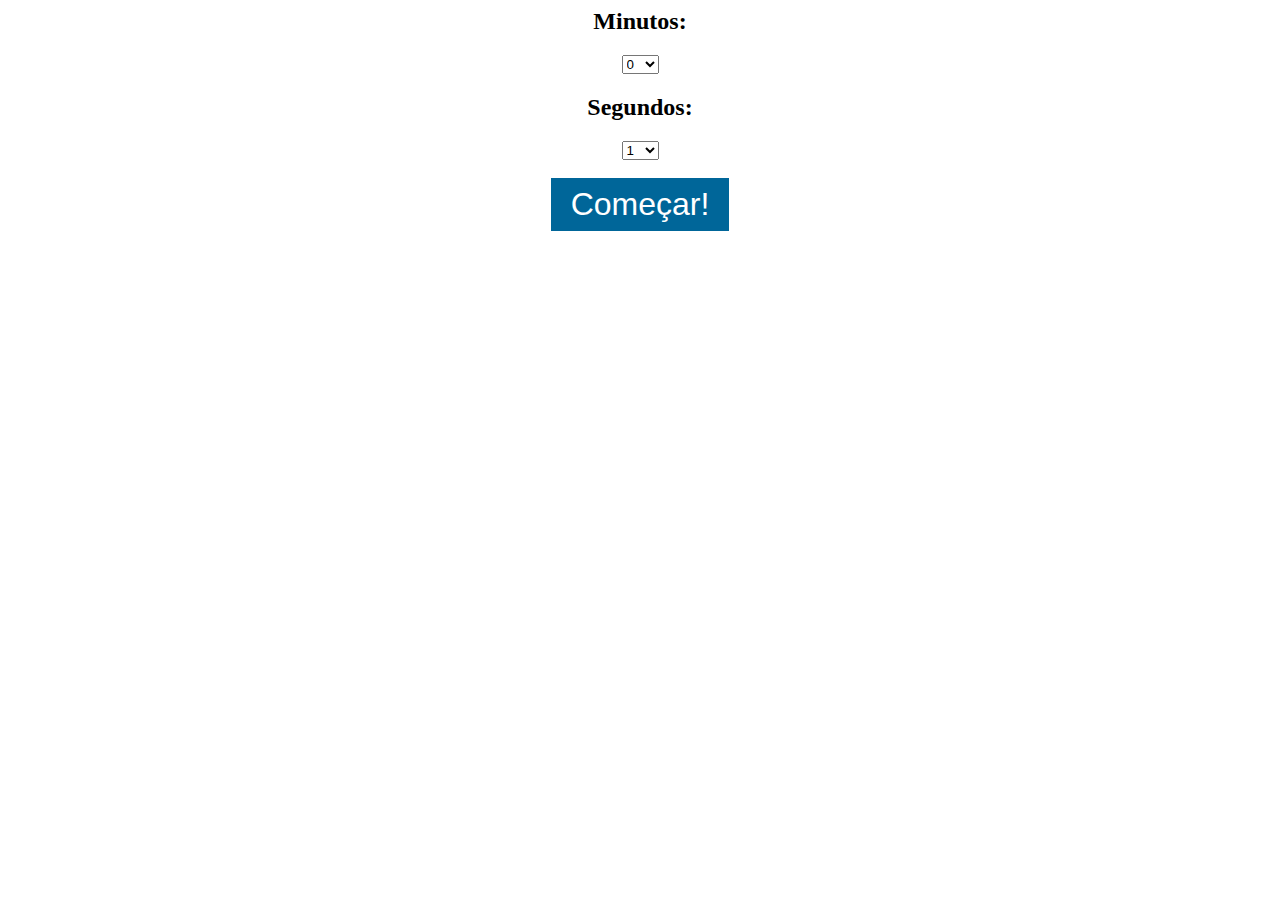
<file: materiais-de-apoio/js/exercicios-iniciais/alarmejs-setInterval/index.html>
<html>
<head>
    <title>Projeto Cronometro - JavaScript</title>
    <style>
        .container{
            text-align: center;
        }

        button{
            background: #069;
            color:white;
            font-size: 32px;
            padding:8px 20px;
            cursor: pointer;
            border:0;
        }
    </style>
</head>

<body>
    <audio id="sound" src="alarm.mp3" style="display: none;"></audio>

    <div class="container">
        <h2>Minutos:</h2>
        <select id="minutos" name="minutos"></select>

        <h2>Segundos:</h2>
        <select id="segundos" name="segundos"></select>
        <br/>
        <br/>
        <button id="comecar">Começar!</button>

        <div id="display">
            <h3></h3>
        </div><!--display-->
    </div><!--container-->

    <script>
        var display = document.getElementById('display');

        var minutos = document.getElementById('minutos');
        var segundos = document.getElementById('segundos');

        var comecar = document.getElementById('comecar');


        var cronometroSeg;

        var minutoAtual;
        var segundoAtual;

        var interval;

        for(var i = 0; i <= 60; i++){
            minutos.innerHTML+='<option value="'+i+'">'+i+'</option>';
        }

        for(var i = 1; i <= 60; i++){
            segundos.innerHTML+='<option value="'+i+'">'+i+'</option>';
        }

        comecar.addEventListener('click',function(){
            minutoAtual = minutos.value;
            segundoAtual = segundos.value;

            display.childNodes[1].innerHTML = minutoAtual + ":" + segundoAtual;

            interval = setInterval(function(){

                segundoAtual--;
                if(segundoAtual <= 0){
                    if(minutoAtual > 0){
                        minutoAtual--;
                        segundoAtual = 59;
                    }else{
                        alert("Acabou!");
                        document.getElementById("sound").play();
                        clearInterval(interval);
                    }
                }
                
                display.childNodes[1].innerHTML = minutoAtual + ":"+segundoAtual;
            },1000);


        })

    </script>

</body>

</html>
</file>
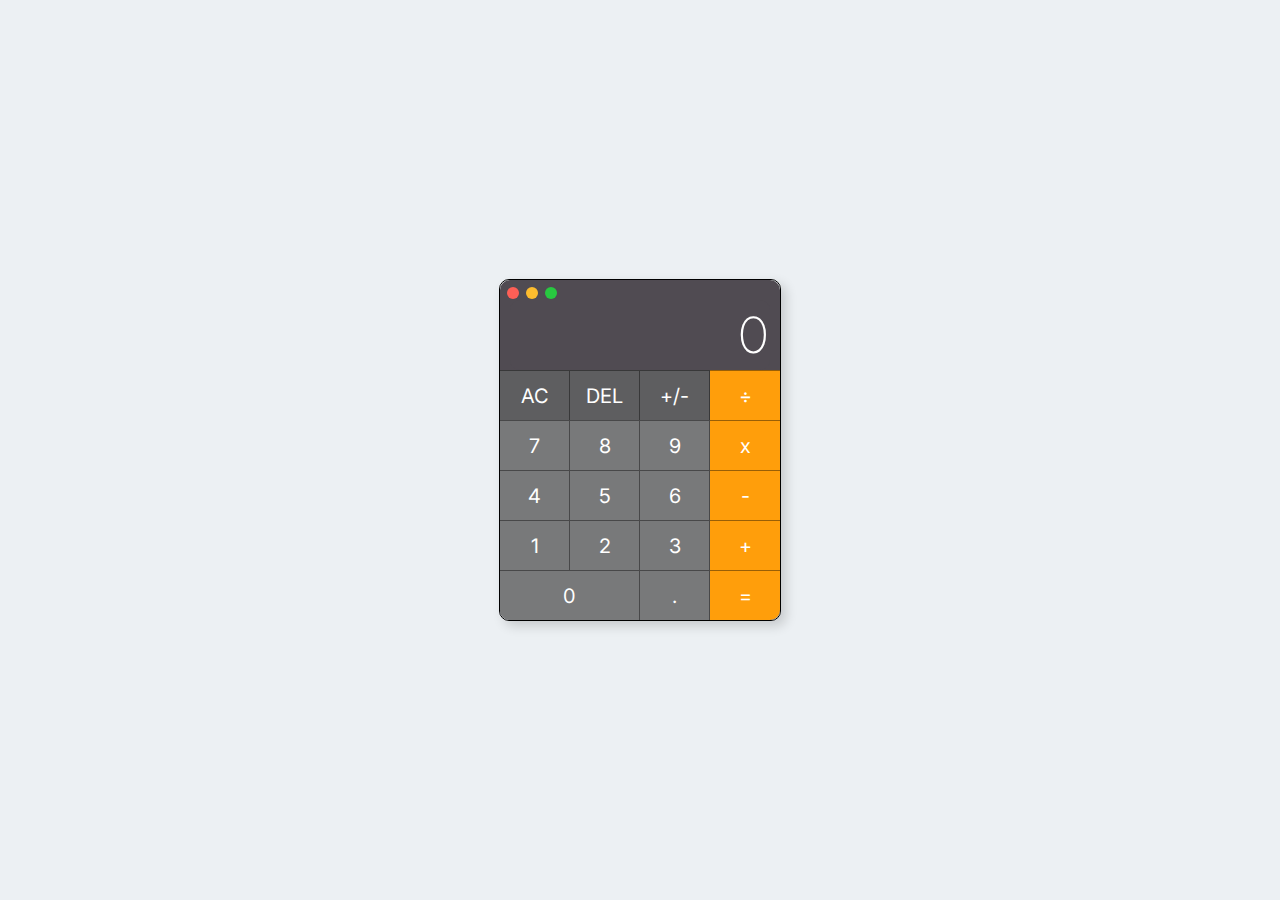
<file: materiais-de-apoio/js/exercicios-vanillajs/calculadora-completa/index.html>
<!DOCTYPE html>
<html lang="pt-BR">

<head>
    <meta charset="UTF-8">
    <meta http-equiv="X-UA-Compatible" content="IE=edge">
    <meta name="viewport" content="width=device-width, initial-scale=1.0">
    <title>Calculadora completa</title>
    <link rel="stylesheet" href="./styles/styles.css">
</head>

<body>
    <div class="conteudo">
        <div class="calculadora">
            <header class="opcoes__janela">
                <div></div>
                <div></div>
                <div></div>
            </header>
            <main class="conteudo__botoes">
                <input type="text" placeholder="0" class="js-resultado" />
                <a class="botoes__iniciais js-btn-ac">AC</a>
                <a class="botoes__iniciais js-btn-del">DEL</a>
                <a class="botoes__iniciais js-btn-mais-menos">+/-</a>
                <a class="js-btn-padroes" data-valor="/">÷</a>
                <a class="js-btn-padroes" data-valor="7">7</a>
                <a class="js-btn-padroes" data-valor="8">8</a>
                <a class="js-btn-padroes" data-valor="9">9</a>
                <a class="js-btn-padroes" data-valor="*">x</a>
                <a class="js-btn-padroes" data-valor="4">4</a>
                <a class="js-btn-padroes" data-valor="5">5</a>
                <a class="js-btn-padroes" data-valor="6">6</a>
                <a class="js-btn-padroes" data-valor="-">-</a>
                <a class="js-btn-padroes" data-valor="1">1</a>
                <a class="js-btn-padroes" data-valor="2">2</a>
                <a class="js-btn-padroes" data-valor="3">3</a>
                <a class="js-btn-padroes" data-valor="+">+</a>
                <a class="js-btn-padroes grid-span-2 borda-radius-esquerda" data-valor="0">0</a>
                <a class="js-btn-padroes" data-valor=".">.</a>
                <a class="js-btn-igual borda-radius-direita">=</a>
            </main>
        </div>
    </div>
    <script src="./script/script.js"></script>
</body>

</html>
</file>
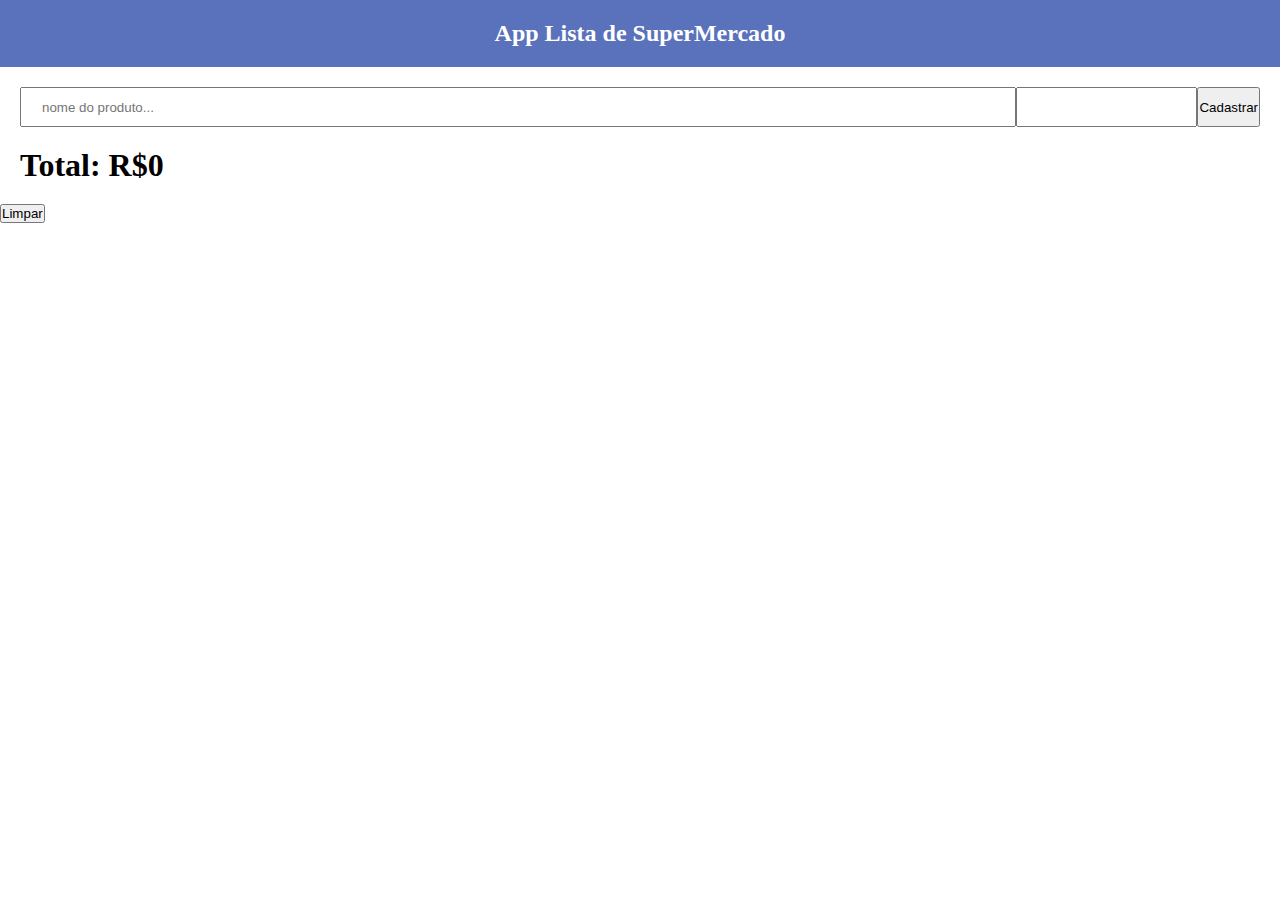
<file: materiais-de-apoio/js/exercicios-vanillajs/lista-supermercado/index.html>
<!DOCTYPE html>
<html lang="en">
<head>
    <meta charset="UTF-8">
    <meta http-equiv="X-UA-Compatible" content="IE=edge">
    <meta name="viewport" content="width=device-width, initial-scale=1.0">
    <title>SuperMercado App</title>
    <link rel="stylesheet" href="style.css">
</head>
<body>
    <header>
        <h2>App Lista de SuperMercado</h2>
    </header>

    <div class="lista-cadastro">
        <input type="text" placeholder="nome do produto..."
        name="nome_produto" />

        <input type="number" name="price" step="0.01"
        title="This should be a number with up to 2 decimal places.">
        
        <input type="submit" name="acao" value="Cadastrar" />
    </div>

    <!-- js dinamico -->
    <div class="lista-produtos"></div>
    <div class="soma-produto">
        <h1>Total: R$0</h1>
    </div>

    <button name="limpar">Limpar</button>

    <script src="script.js"></script>
</body>
</html>
</file>
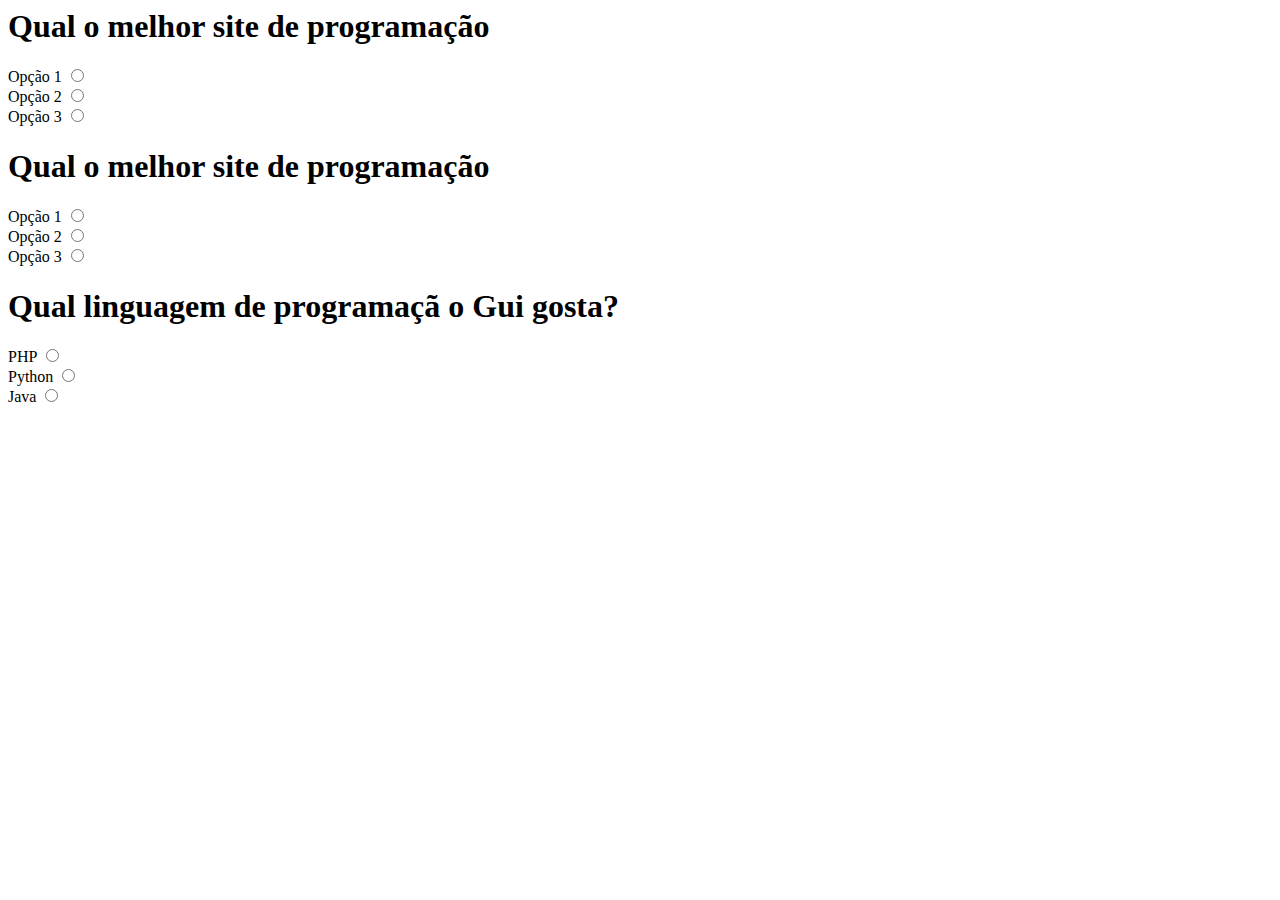
<file: materiais-de-apoio/js/exercicios-vanillajs/perguntas-respostas/index.html>
<html>
    <head>
        <title>Perguntas & Respostas</title>
    </head>
    <body>
        <div class="title">
            <h1>Qual o melhor site de programação</h1>
        </div>

        <form class="pergunta">
        <div class="resposta">
            <span>Opção 1</span>
            <input type="radio" name="pergunta1" value="correta" />
            <br/>
            </div>
        <div class="resposta">
            <span>Opção 2</span>
            <input type="radio" name="pergunta1" value="incorreta" />
            <br/>
        </div>
        <div class="resposta">
            <span>Opção 3</span>
            <input type="radio" name="pergunta1" value="incorreta" />
            <br/>
        </div>
        </form>


        <div class="title">
            <h1>Qual o melhor site de programação</h1>
        </div>

        <form class="pergunta">
            <div class="resposta">
                <span>Opção 1</span>
                <input type="radio" name="pergunta1" value="correta" />
                <br/>
                </div>
            <div class="resposta">
                <span>Opção 2</span>
                <input type="radio" name="pergunta1" value="incorreta" />
                <br/>
            </div>
            <div class="resposta">
                <span>Opção 3</span>
                <input type="radio" name="pergunta1" value="incorreta" />
                <br/>
            </div>
        </form>

        <div class="title">
            <h1>Qual linguagem de programaçã o Gui gosta?</h1>
        </div>

        <form class="pergunta">
            <div class="resposta">
                <span>PHP</span>
                <input type="radio" name="pergunta1" value="correta" />
                <br/>
                </div>
            <div class="resposta">
                <span>Python</span>
                <input type="radio" name="pergunta1" value="incorreta" />
                <br/>
            </div>
            <div class="resposta">
                <span>Java</span>
                <input type="radio" name="pergunta1" value="incorreta" />
                <br/>
            </div>
        </form>
        <script>
            //1) Colocar o span e input type radio dentro de uma div para preencher toda a linha;
            //2) Recuperar o elemento pai da opção correta ou incorreta e aplicar a devida cor;
            //3) Depois de selecionado a resposta deixar o botão desabilitado



            var elementos = document.querySelectorAll('[type=radio]');

            for(var i = 0; i < elementos.length; i++){
                elementos[i].addEventListener('change',function(e){
                    let marcado = e.target.value;
                    if(marcado == "correta"){
                        
                    let parentNode = e.target.parentNode;
                    parentNode.style.backgroundColor = 'green';

                    let els = parentNode.parentNode.querySelectorAll('[type=radio]');

                    for(var n = 0; n < els.length; n++){
                        els[n].disabled = true;
                    }
                        
                    }else if(marcado == "incorreta"){
                    let parentNode = e.target.parentNode;
                    parentNode.style.backgroundColor = 'red';

                    let els = parentNode.parentNode.querySelectorAll('[type=radio]');

                    for(var n = 0; n < els.length; n++){
                        els[n].disabled = true;
                    }

                    let correta = parentNode.parentNode.querySelector('[value=correta]');
                    correta.parentNode.style.backgroundColor = 'green';


                    }
                })
            }
        </script>

    </body>
</html>
</file>
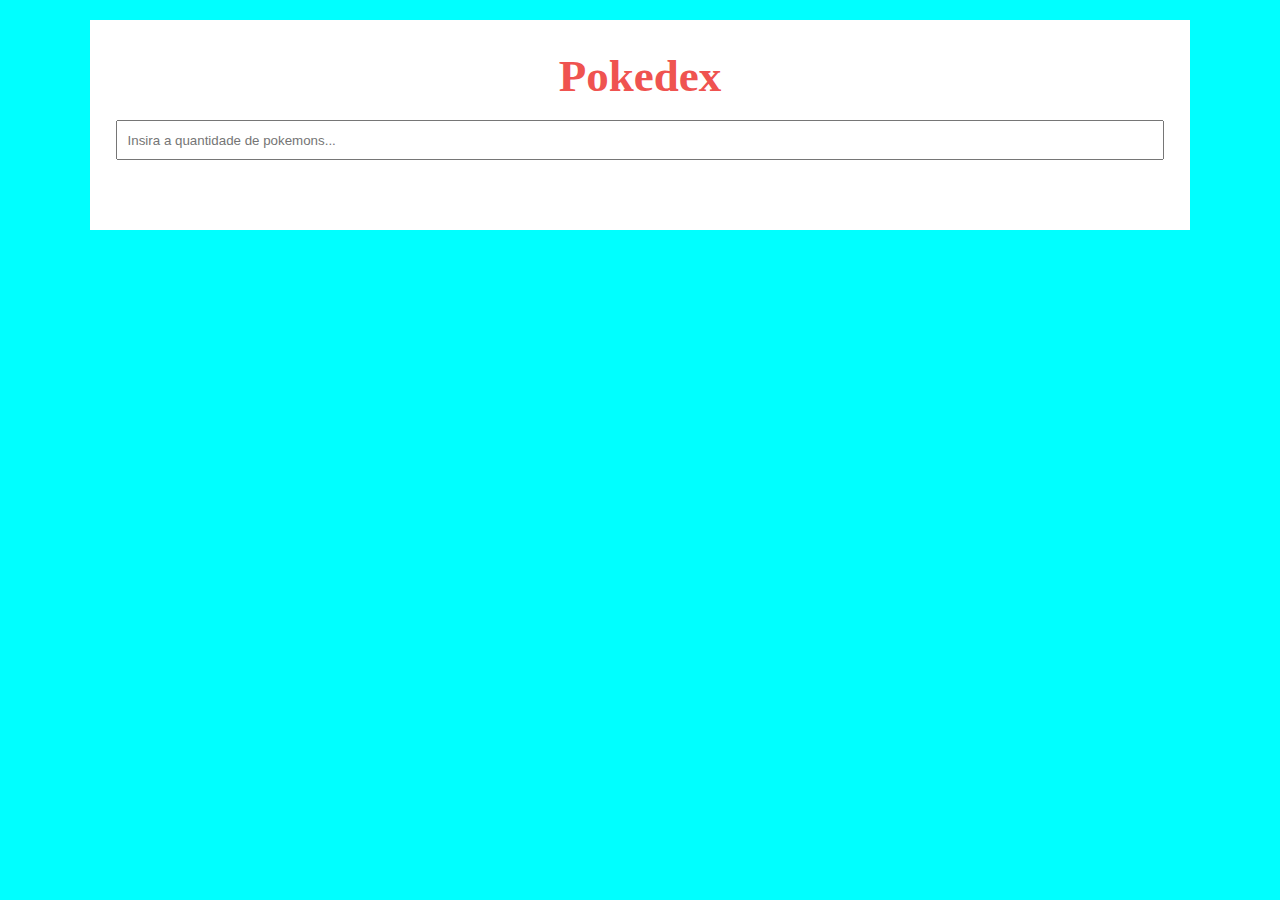
<file: materiais-de-apoio/js/exercicios-vanillajs/pokedex/pokedex/index.html>
<html>
    <head>
        <title>Pokedex</title>
        <link href="style.css" rel="stylesheet" />
    </head>
    <body>

        <div class="main">
            <h2>Pokedex</h2>
            <br/>
            <input id="quantidade" style="width:100%;height:40px;padding-left: 10px;" type="text" name="quantidade" placeholder="Insira a quantidade de pokemons..." />
            <div class="pokemon-boxes">

                
                
            </div><!--pokemon-boxes-->

        </div>

        <script>
             
             var quantidade = document.getElementById('quantidade');
             quantidade.addEventListener('keyup',()=>{
                pegaPokemons(quantidade.value);
             })
            pegaPokemons(1);
            function pegaPokemons(quantidade){
                fetch('https://pokeapi.co/api/v2/pokemon?limit='+quantidade)
                .then(response => response.json())
                .then(allpokemon => {

                    var pokemons = [];

                    allpokemon.results.map((val)=>{
                        
                        fetch(val.url)
                        .then(response => response.json())
                        .then(pokemonSingle => {
                            pokemons.push({nome:val.name,imagem:pokemonSingle.sprites.front_default});
                            

                            if(pokemons.length == quantidade){
                                //Finalizamos nossas requisições.

                                
                                var pokemonBoxes = document.querySelector('.pokemon-boxes');
                                pokemonBoxes.innerHTML = "";

                               // console.log(pokemons);
                                pokemons.map(function(val){
                                pokemonBoxes.innerHTML+=`
                                
                <div class="pokemon-box">
                    <img src="`+val.imagem+`" />
                    <p>`+val.nome+`</p>
                </div>          
                                `;
                
                                })




                            }

                        })



                    })

                
                })
            }

        </script>

    </body>
</html>
</file>
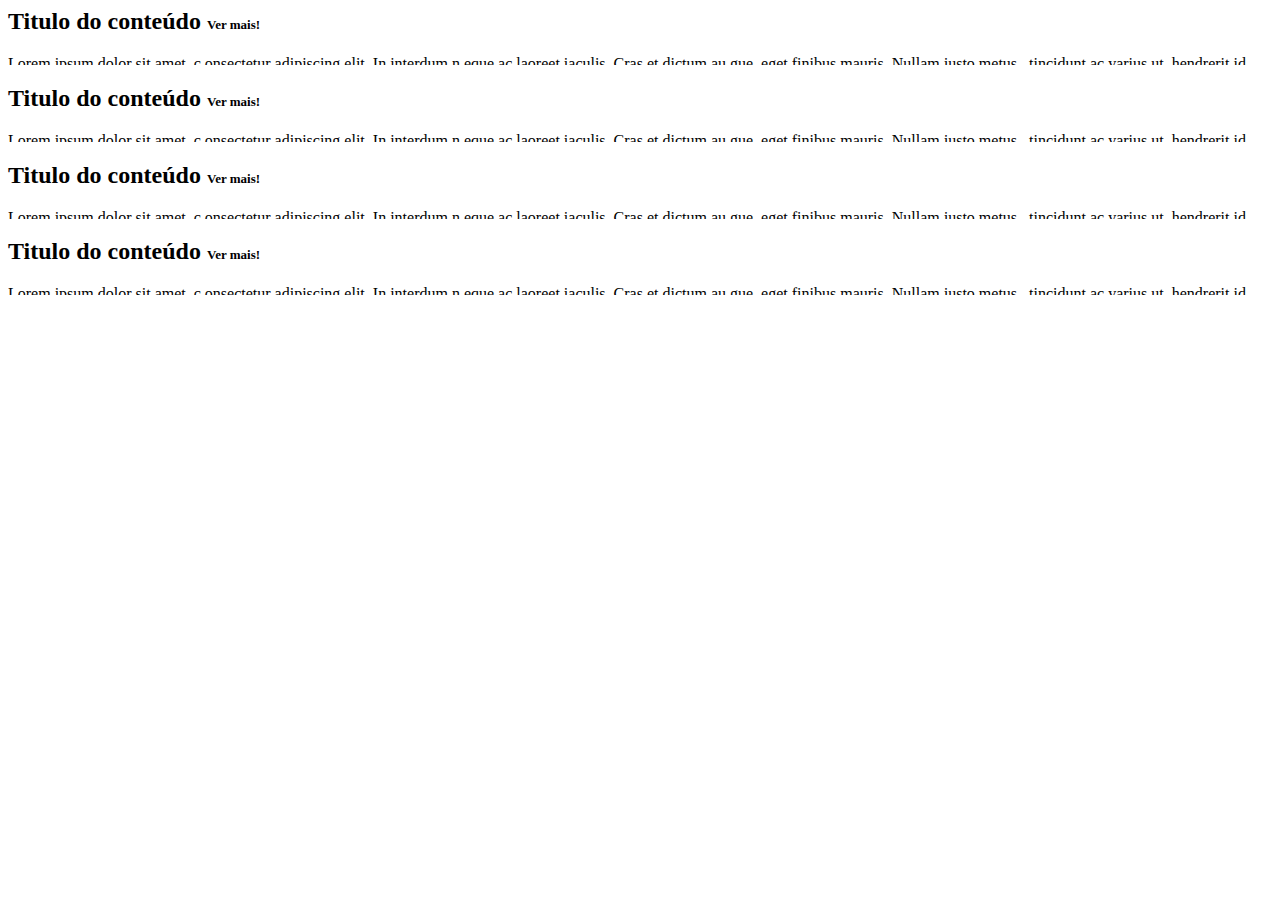
<file: materiais-de-apoio/js/DOM/animar-texto.html>
<html>
    <body>
        <style>
            /*
            .box{
                width:200px;
                height: 200px;
                background-color:red;
                margin-left: 0;
            }
            .animEsquerda{
                transition:1s;
                margin-left: 90px;
                margin-top:20px;
                background-color: green;
            }
            */
            .conteudo h2 span{
                font-size: 13px;
                cursor: pointer;
            }

            .conteudo p{
                overflow:hidden;
                height:10px;
                transition:1s;
            }

            .mostrar{

                height:200px !important;
            }
        </style>
        <!--<div class="box"></div>-->
        <div class="conteudo">
            <h2>Titulo do conteúdo <span>Ver mais!</span></h2>
            <p>Lorem ipsum dolor sit amet, c
                onsectetur adipiscing elit. In interdum n
                eque ac laoreet iaculis. Cras et dictum au
                gue, eget finibus mauris. Nullam justo metus
                , tincidunt ac varius ut, hendrerit id dolor.
                 Fusce sodales tempus commodo. Morbi ac elit vel 
                 ipsum maximus euismod sit amet in arcu. Curabitur 
                 imperdiet ante a libero volutpat, vitae dignissim 
                 lacus semper. Morbi scelerisque velit non accumsan
                  convallis. Proin nec tempus ante. Quisque justo justo, 
                  ittis id mauris id, tincidunt lobortis erat. Aenean
                   quis consequat metus, nec fringilla tortor. 
                   Donec sit amet bibendum tellus. Vivamus imperdiet nulla ac feugiat rutrum.</p>
        </div>
        <div class="conteudo">
            <h2>Titulo do conteúdo <span>Ver mais!</span></h2>
            <p>Lorem ipsum dolor sit amet, c
                onsectetur adipiscing elit. In interdum n
                eque ac laoreet iaculis. Cras et dictum au
                gue, eget finibus mauris. Nullam justo metus
                , tincidunt ac varius ut, hendrerit id dolor.
                 Fusce sodales tempus commodo. Morbi ac elit vel 
                 ipsum maximus euismod sit amet in arcu. Curabitur 
                 imperdiet ante a libero volutpat, vitae dignissim 
                 lacus semper. Morbi scelerisque velit non accumsan
                  convallis. Proin nec tempus ante. Quisque justo justo, 
                  ittis id mauris id, tincidunt lobortis erat. Aenean
                   quis consequat metus, nec fringilla tortor. 
                   Donec sit amet bibendum tellus. Vivamus imperdiet nulla ac feugiat rutrum.</p>
        </div>
        <div class="conteudo">
            <h2>Titulo do conteúdo <span>Ver mais!</span></h2>
            <p>Lorem ipsum dolor sit amet, c
                onsectetur adipiscing elit. In interdum n
                eque ac laoreet iaculis. Cras et dictum au
                gue, eget finibus mauris. Nullam justo metus
                , tincidunt ac varius ut, hendrerit id dolor.
                 Fusce sodales tempus commodo. Morbi ac elit vel 
                 ipsum maximus euismod sit amet in arcu. Curabitur 
                 imperdiet ante a libero volutpat, vitae dignissim 
                 lacus semper. Morbi scelerisque velit non accumsan
                  convallis. Proin nec tempus ante. Quisque justo justo, 
                  ittis id mauris id, tincidunt lobortis erat. Aenean
                   quis consequat metus, nec fringilla tortor. 
                   Donec sit amet bibendum tellus. Vivamus imperdiet nulla ac feugiat rutrum.</p>
        </div>
        <div class="conteudo">
            <h2>Titulo do conteúdo <span>Ver mais!</span></h2>
            <p>Lorem ipsum dolor sit amet, c
                onsectetur adipiscing elit. In interdum n
                eque ac laoreet iaculis. Cras et dictum au
                gue, eget finibus mauris. Nullam justo metus
                , tincidunt ac varius ut, hendrerit id dolor.
                 Fusce sodales tempus commodo. Morbi ac elit vel 
                 ipsum maximus euismod sit amet in arcu. Curabitur 
                 imperdiet ante a libero volutpat, vitae dignissim 
                 lacus semper. Morbi scelerisque velit non accumsan
                  convallis. Proin nec tempus ante. Quisque justo justo, 
                  ittis id mauris id, tincidunt lobortis erat. Aenean
                   quis consequat metus, nec fringilla tortor. 
                   Donec sit amet bibendum tellus. Vivamus imperdiet nulla ac feugiat rutrum.</p>
        </div>
        <script>
            /*
           var box = document.querySelectorAll('.box')[0];
           
           setTimeout(()=>{
                box.classList.add('animEsquerda');
           },1000);
           
           box.addEventListener('click',()=>{
            box.classList.add('animEsquerda');
           })

           */

           var span = document.querySelector('.conteudo span');
            
            span.addEventListener('click',function(){
                var conteudo = document.querySelector('.conteudo p');

                if(conteudo.classList.contains('mostrar')){
                    span.innerHTML = 'Ver mais!';
                    conteudo.classList.remove('mostrar');
                }else{
                    span.innerHTML = 'Ocultar';
                    conteudo.classList.add('mostrar');

                }
                
            });

        </script>
    </body>
</html>
</file>
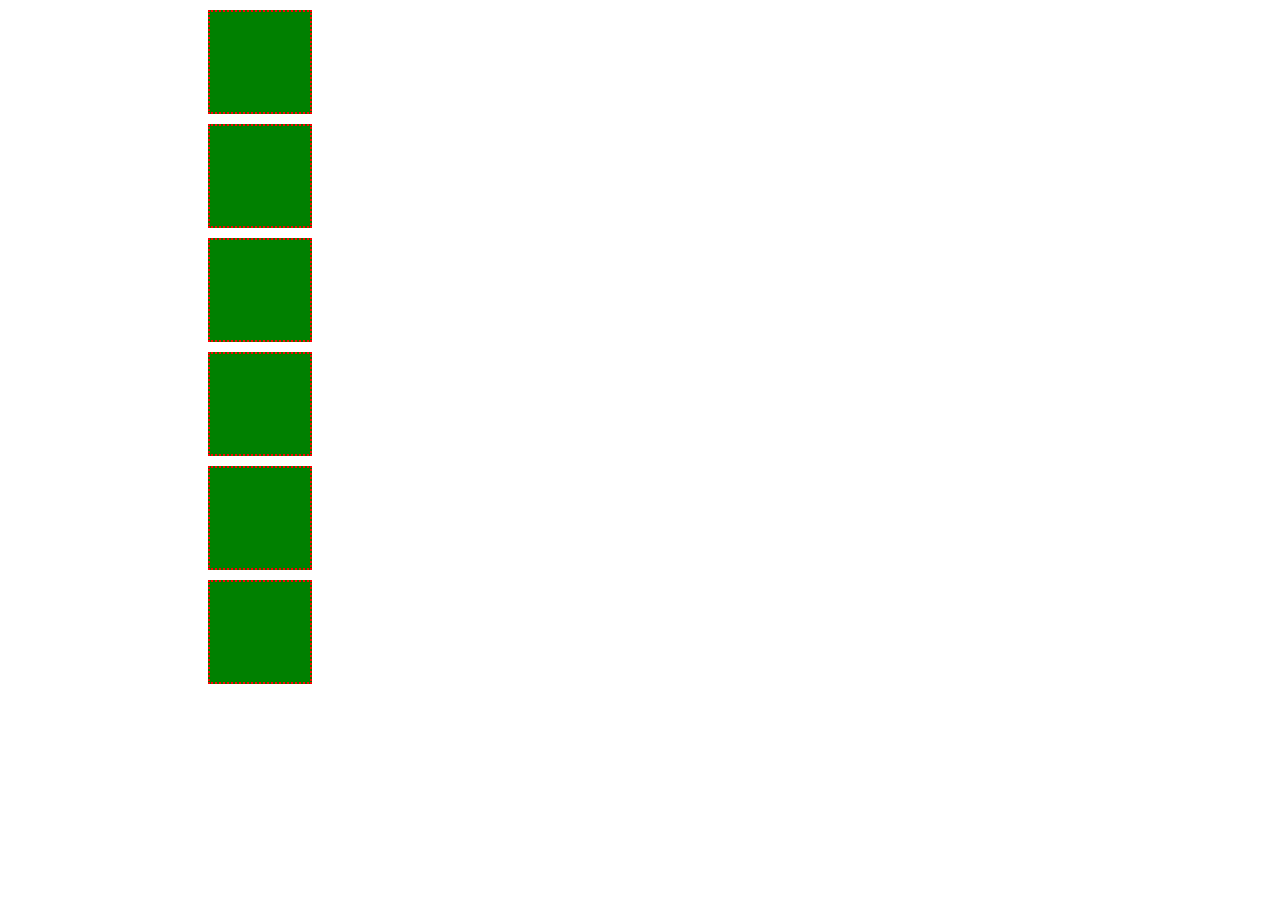
<file: materiais-de-apoio/js/DOM/css-js.html>
<html>
    <body>
        <!--<div id="box"></div>-->

        <div class="box"></div>
        <div class="box"></div>
        <div class="box"></div>
        <div class="box"></div>
        <div class="box"></div>
        <div class="box"></div>
    </body>
    <script>
        /*
        var el = document.getElementById('box');
         el.style.width = 100;
         el.style.height = 100;
         el.style.backgroundColor = 'red'; 
         el.style.marginLeft = 200;
         */

         //margin-left
         //marginLeft

         //background-color
         //backgroundColor

         var elementos = document.getElementsByClassName('box');

        /*
         var el = elementos[0];

         el.style.width = 100;
         el.style.height = 100;
         el.style.backgroundColor = 'green'; 
         el.style.marginLeft = 200;
         */
         for(var i = 0; i < elementos.length; i++){
            var el = elementos[i];

            el.style.width = 100;
            el.style.height = 100;
            el.style.backgroundColor = 'green'; 
            el.style.marginLeft = 200;
            el.style.marginTop = 10;
            el.style.borderWidth = 2;
            el.style.borderColor = 'red';
            el.style.borderStyle = 'dotted';
            
         }

         
    </script>
</html>
</file>
<file: materiais-de-apoio/js/exercicios-vanillajs/calculadora-completa/styles/styles.css>
@import url("https://fonts.googleapis.com/css2?family=Inter:wght@200;500&display=swap");

:root {
  --cor-background: #ecf0f3;
  --cor-branco: #ffffff;
  --cor-sombra-padrao: rgba(0, 0, 0, 0.16);
  --cor-botao-normal: #78797a;
  --cor-botao-normal-hover: #afafaf;
  --cor-botao-topo-cinza-escuro: #5e5e60;
  --cor-botao-topo-cinza-escuro-hover: #7b797a;
  --cor-botao-laranja: #ff9e0b;
  --cor-botao-laranja-hover: #c97c02;
  --cor-input-resultado: #504b52;
  --cor-botao-fechar: #fe5f56;
  --cor-botao-minimizar: #fdbc2e;
  --cor-botao-maximizar: #28c840;
  --cor-borda-botoes: rgba(0, 0, 0, 0.4);
  --cor-borda-calculadora: rgba(0, 0, 0, 1);
}

* {
  font-family: "Inter", sans-serif;
  -moz-box-sizing: border-box;
  box-sizing: border-box;
  letter-spacing: 0px;
  -webkit-font-smoothing: antialiased;
  -moz-osx-font-smoothing: grayscale;
  scroll-behavior: smooth;
  margin: 0;
  background: var(--cor-background);
  outline: none;
}

.conteudo {
  height: 100vh;
  display: flex;
  justify-content: center;
  align-items: center;
}

.conteudo .calculadora {
  border: 1px solid var(--cor-borda-calculadora);
  position: relative;
  border-radius: 10px;
  box-shadow: 5px 5px 12px var(--cor-sombra-padrao);
}

.conteudo .calculadora .opcoes__janela {
  display: flex;
  position: absolute;
  top: 7px;
  left: 7px;
  background-color: transparent;
  column-gap: 7px;
}

.conteudo .calculadora .opcoes__janela div {
  width: 12px;
  height: 12px;
  background-color: red;
  border-radius: 50%;
  position: relative;
}

.conteudo .calculadora .opcoes__janela div::after {
  content: "";
  display: flex;
  align-items: center;
  justify-content: center;
  line-height: 11px;
  font-size: 10px;
  cursor: pointer;
}

.conteudo .calculadora .opcoes__janela div:nth-child(1) {
  background-color: var(--cor-botao-fechar);
}

.conteudo .calculadora .opcoes__janela div:nth-child(2) {
  background-color: var(--cor-botao-minimizar);
}

.conteudo .calculadora .opcoes__janela div:nth-child(3) {
  background-color: var(--cor-botao-maximizar);
}

.conteudo .calculadora .opcoes__janela div:nth-child(1):hover:after {
  content: "x";
}

.conteudo .calculadora .opcoes__janela div:nth-child(2):hover:after {
  content: "-";
  line-height: 12px;
  font-size: 12px;
}

.conteudo .calculadora .opcoes__janela div:nth-child(3):hover:after {
  content: "+";
}

.conteudo .calculadora .conteudo__botoes {
  display: grid;
  background-color: var(--cor-input-resultado);
  border-radius: 10px;
}

.conteudo .calculadora .conteudo__botoes input {
  grid-column: span 4;
  height: 70px;
  width: 260px;
  background-color: var(--cor-input-resultado);
  border: none;
  border-radius: 10px;
  color: var(--cor-branco);
  font-size: 50px;
  text-align: right;
  margin: auto;
  margin-top: 20px;
  font-weight: 200;
}

.conteudo .calculadora .conteudo__botoes input::placeholder {
  color: var(--cor-branco);
  opacity: 1; /* para firefox */
}

.conteudo .calculadora .conteudo__botoes a {
  height: 50px;
  width: 70px;
  display: flex;
  justify-content: center;
  align-items: center;
  font-size: 20px;
  border: none;
  background-color: var(--cor-botao-normal);
  color: var(--cor-branco);
  cursor: pointer;
  border-right: 1px solid var(--cor-borda-botoes);
  border-top: 1px solid var(--cor-borda-botoes);
  user-select: none;
}

.conteudo .calculadora .conteudo__botoes a:hover {
  background-color: var(--cor-botao-normal-hover);
}

.conteudo .calculadora .conteudo__botoes a.grid-span-2 {
  grid-column: span 2;
  width: 100%;
}

.conteudo .calculadora .conteudo__botoes a.botoes__iniciais {
  background-color: var(--cor-botao-topo-cinza-escuro);
}

.conteudo .calculadora .conteudo__botoes a.botoes__iniciais:hover {
  background-color: var(--cor-botao-topo-cinza-escuro-hover);
}

.conteudo .calculadora .conteudo__botoes a:nth-child(4n + 1),
.conteudo .calculadora .conteudo__botoes a:last-child {
  background-color: var(--cor-botao-laranja);
  border-right: none;
}

.conteudo .calculadora .conteudo__botoes a:nth-child(4n + 1):hover,
.conteudo .calculadora .conteudo__botoes a:last-child:hover {
  background-color: var(--cor-botao-laranja-hover);
}

.borda-radius-esquerda {
  border-bottom-left-radius: 10px;
}

.borda-radius-direita {
  border-bottom-right-radius: 10px;
}
</file>
<file: materiais-de-apoio/js/exercicios-vanillajs/lista-supermercado/style.css>
*{
    margin:0;
    padding:0;
    box-sizing: border-box;
}

header{
    background-color: #5a71bb;
    text-align: center;
    color:white;
    padding:20px 0;
}

.lista-cadastro{
    display: flex;
    margin:20px 0;
    padding:0 20px;
}

.lista-cadastro input[type=text]{
    flex:1;
    height:40px;
    padding-left: 20px;
}

.lista-produto-single{
    padding:10px 0;
    margin:20px 0;
    border-bottom:1px solid #ccc;
    display: flex;
}

.lista-produto-single h3{
    flex:1;
    padding:0 20px;
}

h3.price-produto{
    text-align: right;
    font-size: 17px;
}

h3.price-produto > span{
    background-color: #5a71bb;
    padding:8px 10px;
    border-radius:20px;
    color:white;
}

.soma-produto{
    margin:20px;
}
</file>
<file: materiais-de-apoio/js/exercicios-vanillajs/pokedex/pokedex/style.css>
*{
    margin:0;
    padding:0;
    box-sizing: border-box;
}

body{
    background-color: aqua;
}

.main{
    margin:20px auto;
    max-width: 1100px;
    background-color: white;
    padding:30px 2%;
}

.main h2{
    font-size: 45px;
    color:#ef5350;
    text-align: center;
}

.pokemon-boxes{
    margin:20px 0;
    display: flex;
    flex-wrap: wrap;
}

.pokemon-box{
   
    border-radius:10px;
    width:29%;
    margin:20px 2%;
    background-color:rgb(230,230,230);
}

.pokemon-box img{
    width:100%;
}

.pokemon-box p{
    color:black;
    font-size: 21px;
    text-align: center;
    padding:10px 0;
}


@media screen and (max-width:768px){
    .pokemon-box{width:100%;text-align: center;}
    .pokemon-box img{
        max-width: 300px;
    }
}
</file>
